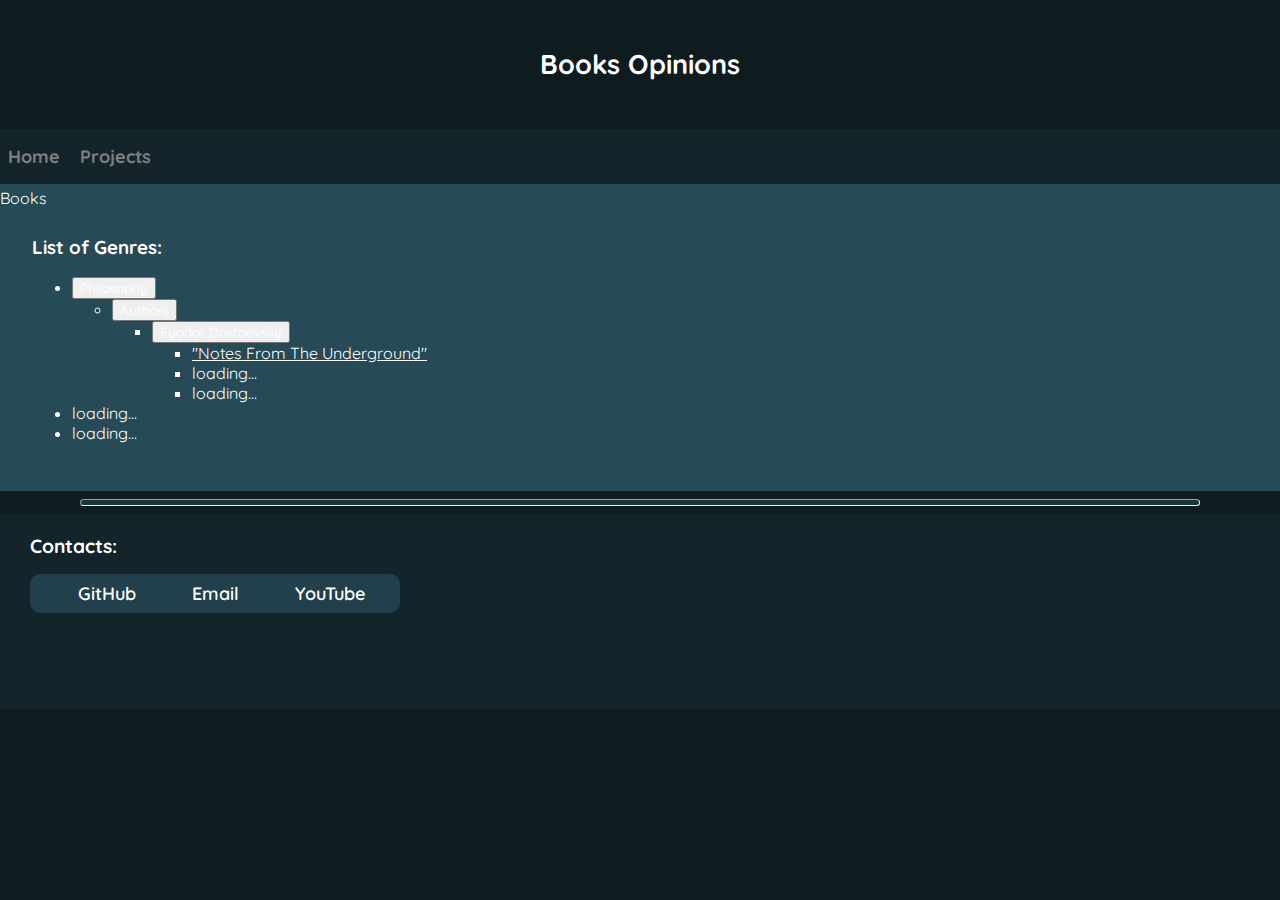
<file: BooksBlog.html>
<!DOCTYPE html>
<html lang="en">
<head>
    <meta charset="UTF-8">
    <meta name="viewport" content="width=device-width, initial-scale=1.0">
    <title>Books opinions</title>
    <link rel="stylesheet" href="style.css">
    <link href="https://fonts.googleapis.com/css2?family=Quicksand:wght@300..700&display=swap" rel="stylesheet">
</head>
<body>
    <header>
        <h2>Books Opinions</h2>
    </header>
    <nav class="nav_bar">
        <div class="tab1">
            <span><a href="index.html" id="home_tab" style="color: grey;">Home</a></span>
            <hr>
        </div>
        <div class="tab2">
            <span><a href="DarkProj.html" id="projects_tab" style="color: grey;">Projects</a></span>
            <hr>
        </div>
        <div class="tab3">
            <span><a href="BooksBlog.html" id="books_tab" style="color: white;">Books</a></span>
            <hr>
        </div>
        <div class="dropdown">
            <button onclick="myFunction()" class="dropbtn">Menu</button>
            <div id="myDropdown" class="dropdown-content">
                <a href="index.html">Home</a>
                <a href="DarkProj.html">Projects</a>
                <a href="BooksBlog.html">Books</a>
            </div>
        </div>
    </nav>
    <main>
        <article>
            <h3>List of Genres:</h3>
            <ul class="genres">
                <li>
                    <button class="toggle" aria-expanded="false" aria-controls="philo-authors">Philosophy</button>
                    <ul id="philo-authors" class="hidden">
                <li>
                    <button class="toggle" aria-expanded="false" aria-controls="philo-authors-list">Authors</button>
                    <ul id="philo-authors-list" class="hidden">
                        <li>
                            <button class="toggle" aria-expanded="false" aria-controls="philo-authors-book-list">Fyodor Dostoevsky</button>
                            <ul id="philo-authors-book-list" class="hidden">
                                <li><a href="NotesFromTheUndergroundOp.html">"Notes From The Underground"</a></li>
                                <li>loading...</li>
                                <li>loading...</li>
                            </ul>
                        </li>
                    </ul>
                </li>
            </ul>
        </li>
        <li>loading...</li>
        <li>loading...</li></ul>
        </article>
    </main>
    <hr style="color: rgb(27, 53, 61); background-color: rgb(27, 53, 61); margin-left: 5rem; margin-right: 5rem; height: 0.4rem; border-radius: 0.5rem;">
    <footer>
        <h2 id="Contacts">Contacts:</h2>
        <ul id="ContactsTable">
            <li><a href="https://github.com/darkuchihagare-sudo" target="_blank">GitHub</a></li>
            <li><a href="mailto:darkuchihagare@gmail.com">Email</a></li>
            <li><a href="https://www.youtube.com/@darkreycon1528">YouTube</a></li>
        </ul>
    </footer>
    <script>
        function myFunction() {
            document.getElementById("myDropdown").classList.toggle("show");
        }
        window.onclick = function(event) {
            if (!event.target.matches('.dropbtn')) {
                var dropdowns = document.getElementsByClassName("dropdown-content");
                for (var i = 0; i < dropdowns.length; i++) {
                    var openDropdown = dropdowns[i];
                    if (openDropdown.classList.contains('show')) {
                        openDropdown.classList.remove('show');
                    }
                }
            }
        }

        document.querySelectorAll('.toggle').forEach(btn => {
  btn.addEventListener('click', () => {
    const targetId = btn.getAttribute('aria-controls');
    const panel = document.getElementById(targetId);
    if (!panel) return;
    const isExpanded = btn.getAttribute('aria-expanded') === 'true';
    btn.setAttribute('aria-expanded', String(!isExpanded));
    panel.classList.toggle('hidden', isExpanded); // hide when isExpanded true
  });
});
    </script>
</body>
</html>
</file>
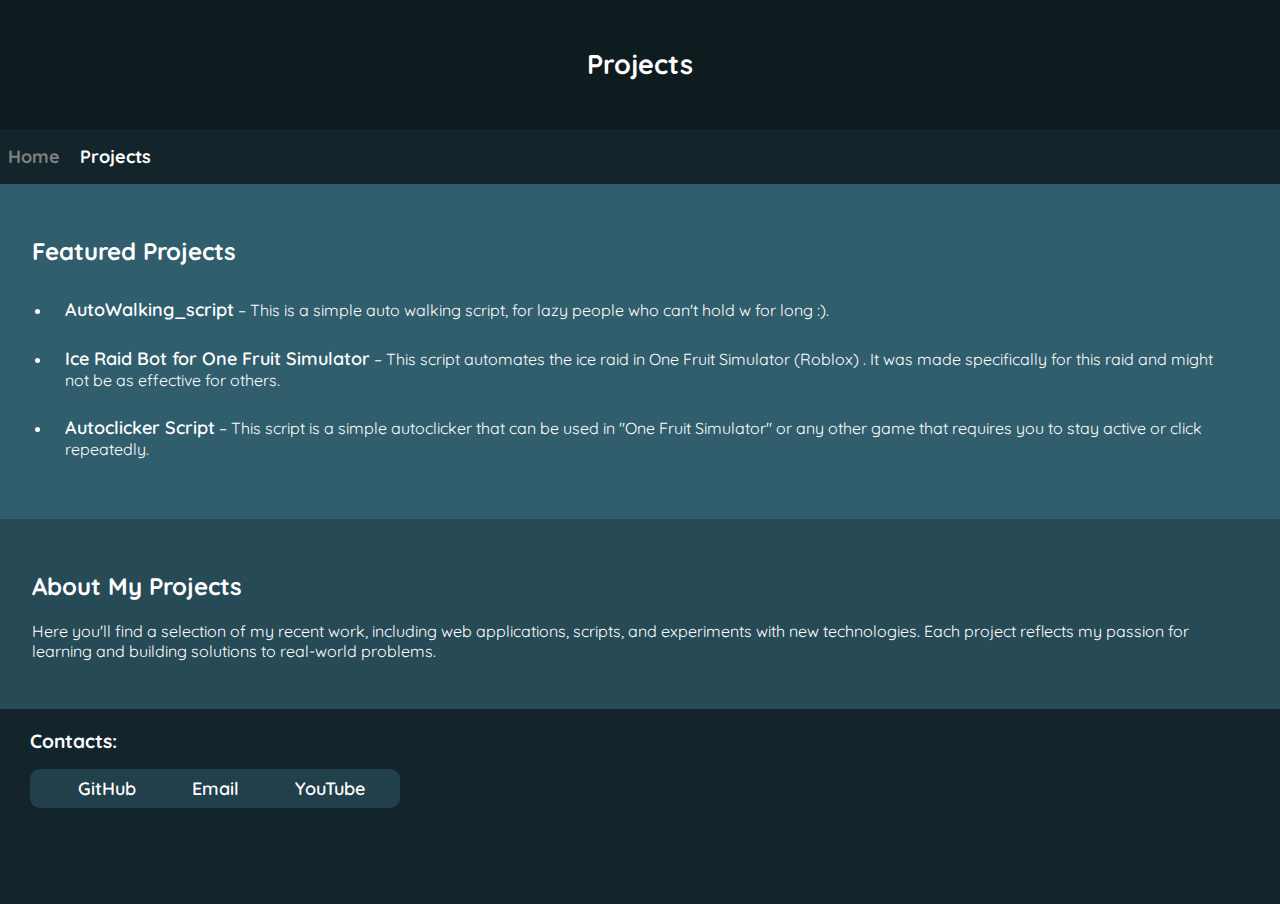
<file: DarkProj.html>
<!DOCTYPE html>
<html lang="en">
<head>
    <meta charset="UTF-8">
    <meta name="viewport" content="width=device-width, initial-scale=1.0">
    <title>Projects</title>
    <link rel="stylesheet" href="style.css">
    <link href="https://fonts.googleapis.com/css2?family=Quicksand:wght@300..700&display=swap" rel="stylesheet">
</head>
<body>
    <header>
        <h2>Projects</h2>
    </header>
    <nav class="nav_bar">
        <div class="tab1">
            <span><a href="dark.html" id="home_tab" style="color: grey;">Home</a></span>
            <hr>
        </div>
        <div class="tab2">
            <span><a href="DarkProj.html" id="projects_tab" style="color: white;">Projects</a></span>
            <hr>
        </div>
        <div class="dropdown">
            <button onclick="myFunction()" class="dropbtn">Menu</button>
            <div id="myDropdown" class="dropdown-content">
                <a href="dark.html">Home</a>
                <a href="DarkProj.html">Projects</a>
            </div>
        </div>
    </nav>
    <main>
        <section>
            <h2>Featured Projects</h2>
            <ul>
                <li><a href="https://github.com/darkuchihagare-sudo/AutoWalking_script" target="_blank">AutoWalking_script</a> – This is a simple auto walking script, for lazy people who can't hold w for long :).</li>
                <li><a href="https://github.com/darkuchihagare-sudo/ice_raid_OneFruitSim" target="_blank">Ice Raid Bot for One Fruit Simulator</a> – This script automates the ice raid in One Fruit Simulator (Roblox) . It was made specifically for this raid and might not be as effective for others.</li>
                <li><a href="https://github.com/darkuchihagare-sudo/Autoclicker_One_Fruit_simulator" target="_blank">Autoclicker Script</a> – This script is a simple autoclicker that can be used in "One Fruit Simulator" or any other game that requires you to stay active or click repeatedly.</li>
            </ul>
        </section>
        <article>
            <h2>About My Projects</h2>
            <p>
                Here you'll find a selection of my recent work, including web applications, scripts, and experiments with new technologies. Each project reflects my passion for learning and building solutions to real-world problems.
            </p>
        </article>
    </main>
    <footer>
        <h2 id="Contacts">Contacts:</h2>
        <ul id="ContactsTable">
            <li><a href="https://github.com/darkuchihagare-sudo" target="_blank">GitHub</a></li>
            <li><a href="mailto:darkuchihagare@gmail.com">Email</a></li>
            <li><a href="https://www.youtube.com/@darkreycon1528">YouTube</a></li>
        </ul>
    </footer>
    <script>
        function myFunction() {
            document.getElementById("myDropdown").classList.toggle("show");
        }
        window.onclick = function(event) {
            if (!event.target.matches('.dropbtn')) {
                var dropdowns = document.getElementsByClassName("dropdown-content");
                for (var i = 0; i < dropdowns.length; i++) {
                    var openDropdown = dropdowns[i];
                    if (openDropdown.classList.contains('show')) {
                        openDropdown.classList.remove('show');
                    }
                }
            }
        }
    </script>
</body>
</html>
</file>
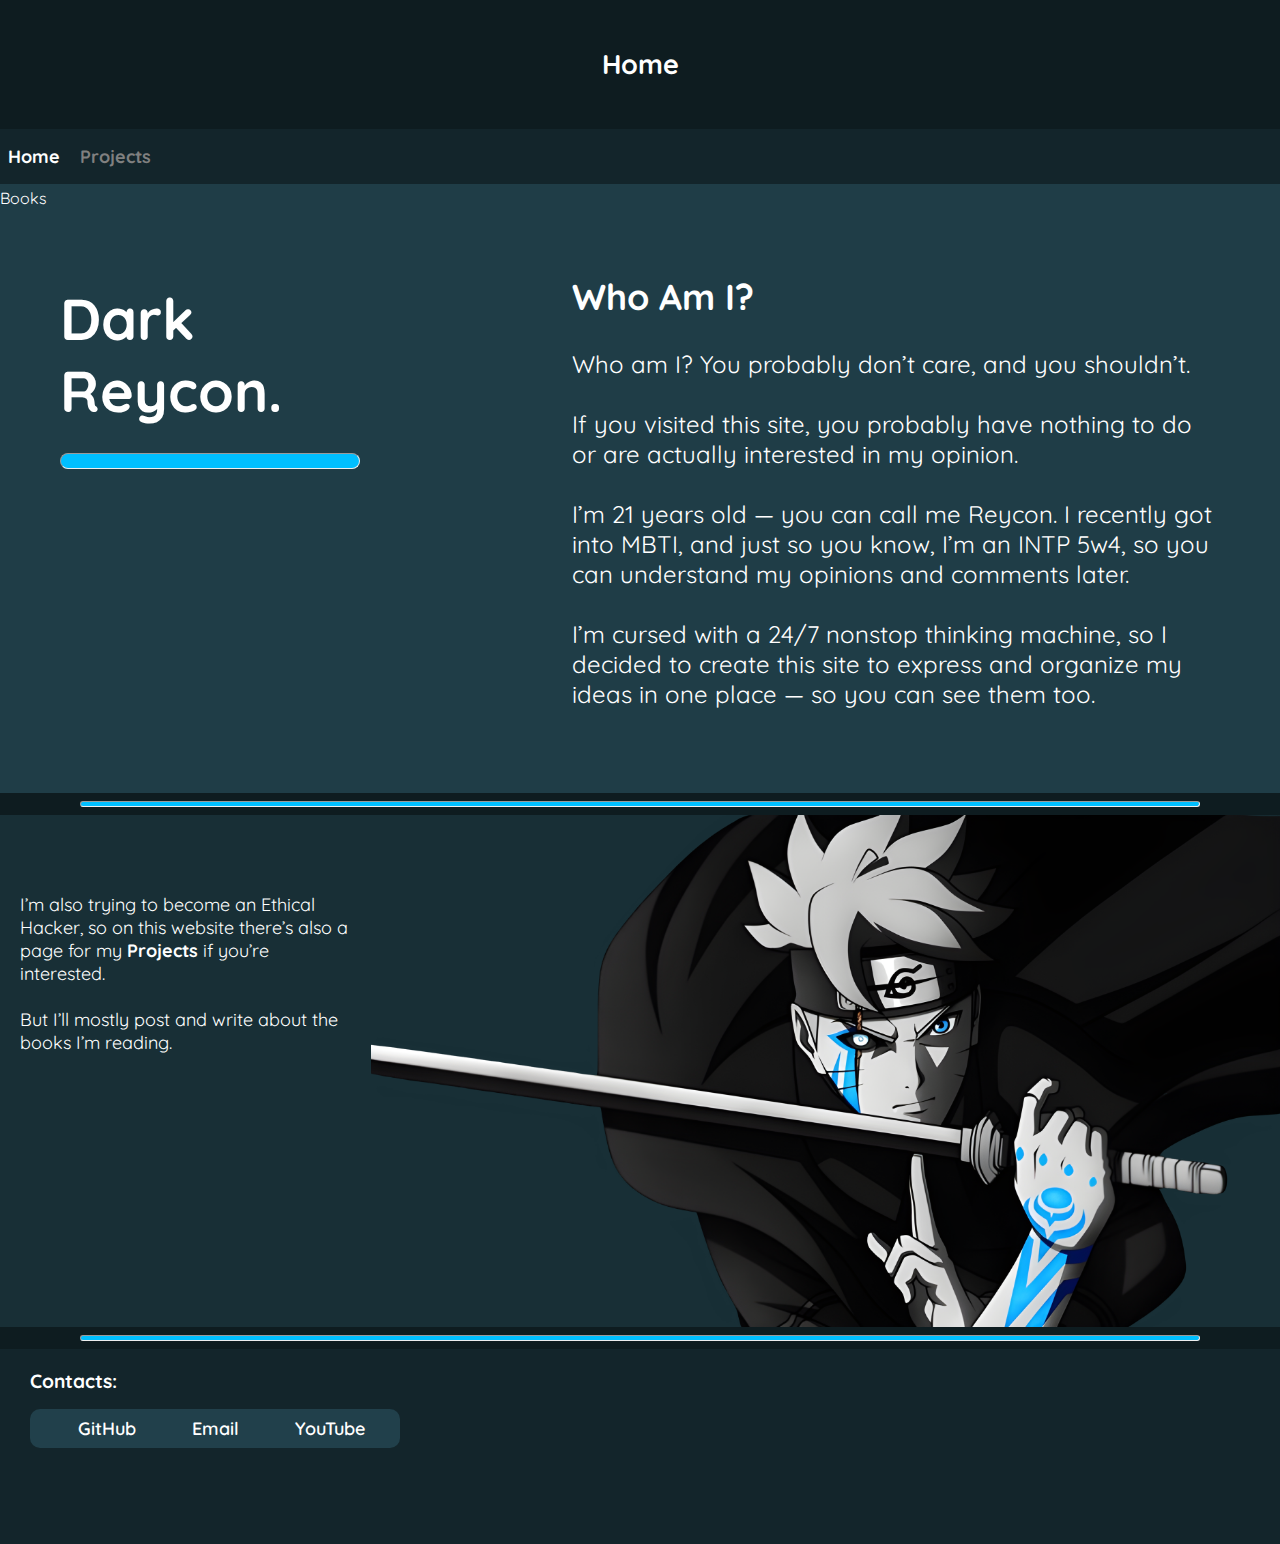
<file: indexBlog.html>
<!DOCTYPE html>
<html lang="en">
<head>
    <meta charset="UTF-8">
    <meta name="viewport" content="width=device-width, initial-scale=1.0"> 
    <title>Home Page</title>
    <link rel="stylesheet" href="style.css">
    <link href="https://fonts.googleapis.com/css2?family=Quicksand:wght@300..700&display=swap" rel="stylesheet">
</head>
<body>
    <header>
        <h2>Home</h2>
    </header>

    <nav class="nav_bar">
        <div class="tab1">
            <span><a href="indexBlog.html" id="home_tab">Home</a></span>
            <hr>
        </div>
        <div class="tab2">
            <span><a href="DarkProj.html" id="projects_tab">Projects</a></span>
            <hr>
        </div>
        <div class="tab3">
            <span><a href="BooksBlog.html" id="books_tab">Books</a></span>
            <hr>
        </div>
        <div class="dropdown">
            <button onclick="myFunction()" class="dropbtn">Menu</button>
            <div id="myDropdown" class="dropdown-content">
                <a href="indexBlog.html">Home</a>
                <a href="DarkProj.html">Projects</a>
                <a href="BooksBlog.html">Books</a>
            </div>
        </div>
    </nav>

    <main>
        <div class="Home_row">
            <div class="row1">
                <div id="aside1">
                    <h1>Dark <br> Reycon.</h1>
                    <hr>
                </div>
                <div id="section1">
                    <h2>Who Am I?</h2>
                    <p>
                        Who am I? You probably don’t care, and you shouldn’t.<br><br>
                        If you visited this site, you probably have nothing to do or are actually interested in my opinion.<br><br>
                        I’m 21 years old — you can call me Reycon. I recently got into MBTI, and just so you know, I’m an INTP 5w4, so you can understand my opinions and comments later.<br><br>
                        I’m cursed with a 24/7 nonstop thinking machine, so I decided to create this site to express and organize my ideas in one place — so you can see them too.
                    </p>
                </div>
            </div>
        </div>
<hr style="color: deepskyblue; background-color: deepskyblue; margin-left: 5rem; margin-right: 5rem; height: 0.4rem; border-radius: 0.5rem;">
        <div class="Home_row">
            <div class="row2">
                <div id="section2">
                    <p>I’m also trying to become an Ethical Hacker, so on this website there’s also a page for my <a href="DarkProj.html" style="font-weight: bold; text-decoration: none;">Projects</a> if you’re interested. <br><br>
But I’ll mostly post and write about the books I’m reading.
                    </p>
                </div>
                <div id="aside2">
                    <img src="Boruto_upscale.png" alt="Boruto anime character" id="BorutoImage">
                </div>
            </div>
        </div>
    </main>
    <hr style="color: deepskyblue; background-color: deepskyblue; margin-left: 5rem; margin-right: 5rem; height: 0.4rem; border-radius: 0.5rem;">
    <footer>
        <h2 id="Contacts">Contacts:</h2>
        <ul id="ContactsTable">
            <li><a href="https://github.com/darkuchihagare-sudo" target="_blank">GitHub</a></li>
            <li><a href="mailto:darkuchihagare@gmail.com">Email</a></li>
            <li><a href="https://www.youtube.com/@darkreycon1528">YouTube</a></li>
        </ul>
    </footer>
    <script>
        function myFunction() {
            document.getElementById("myDropdown").classList.toggle("show");
        }
        window.onclick = function(event) {
            if (!event.target.matches('.dropbtn')) {
                var dropdowns = document.getElementsByClassName("dropdown-content");
                var i;
                for (i = 0; i < dropdowns.length; i++) {
                    var openDropdown = dropdowns[i];
                    if (openDropdown.classList.contains('show')) {
                        openDropdown.classList.remove('show');
                    }
                }
            }
        }

    </script>
</body>
</html>
</file>
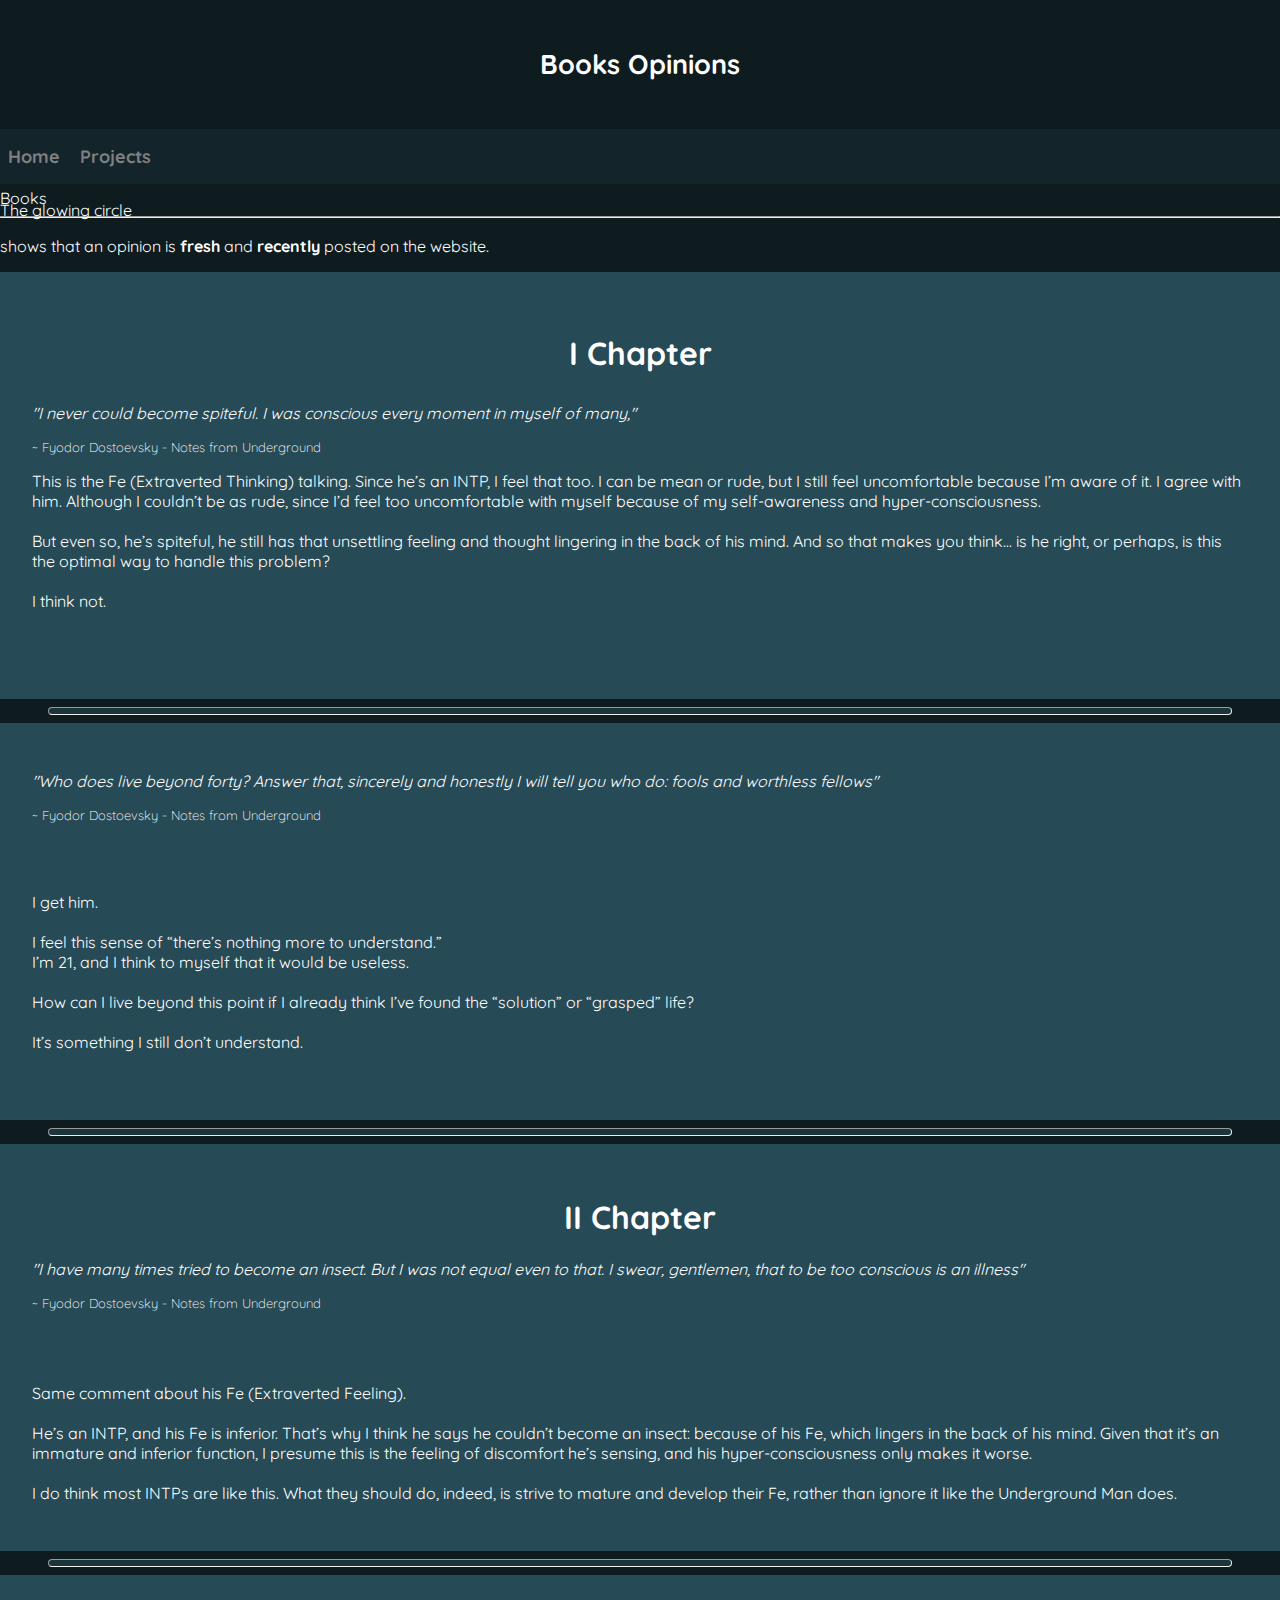
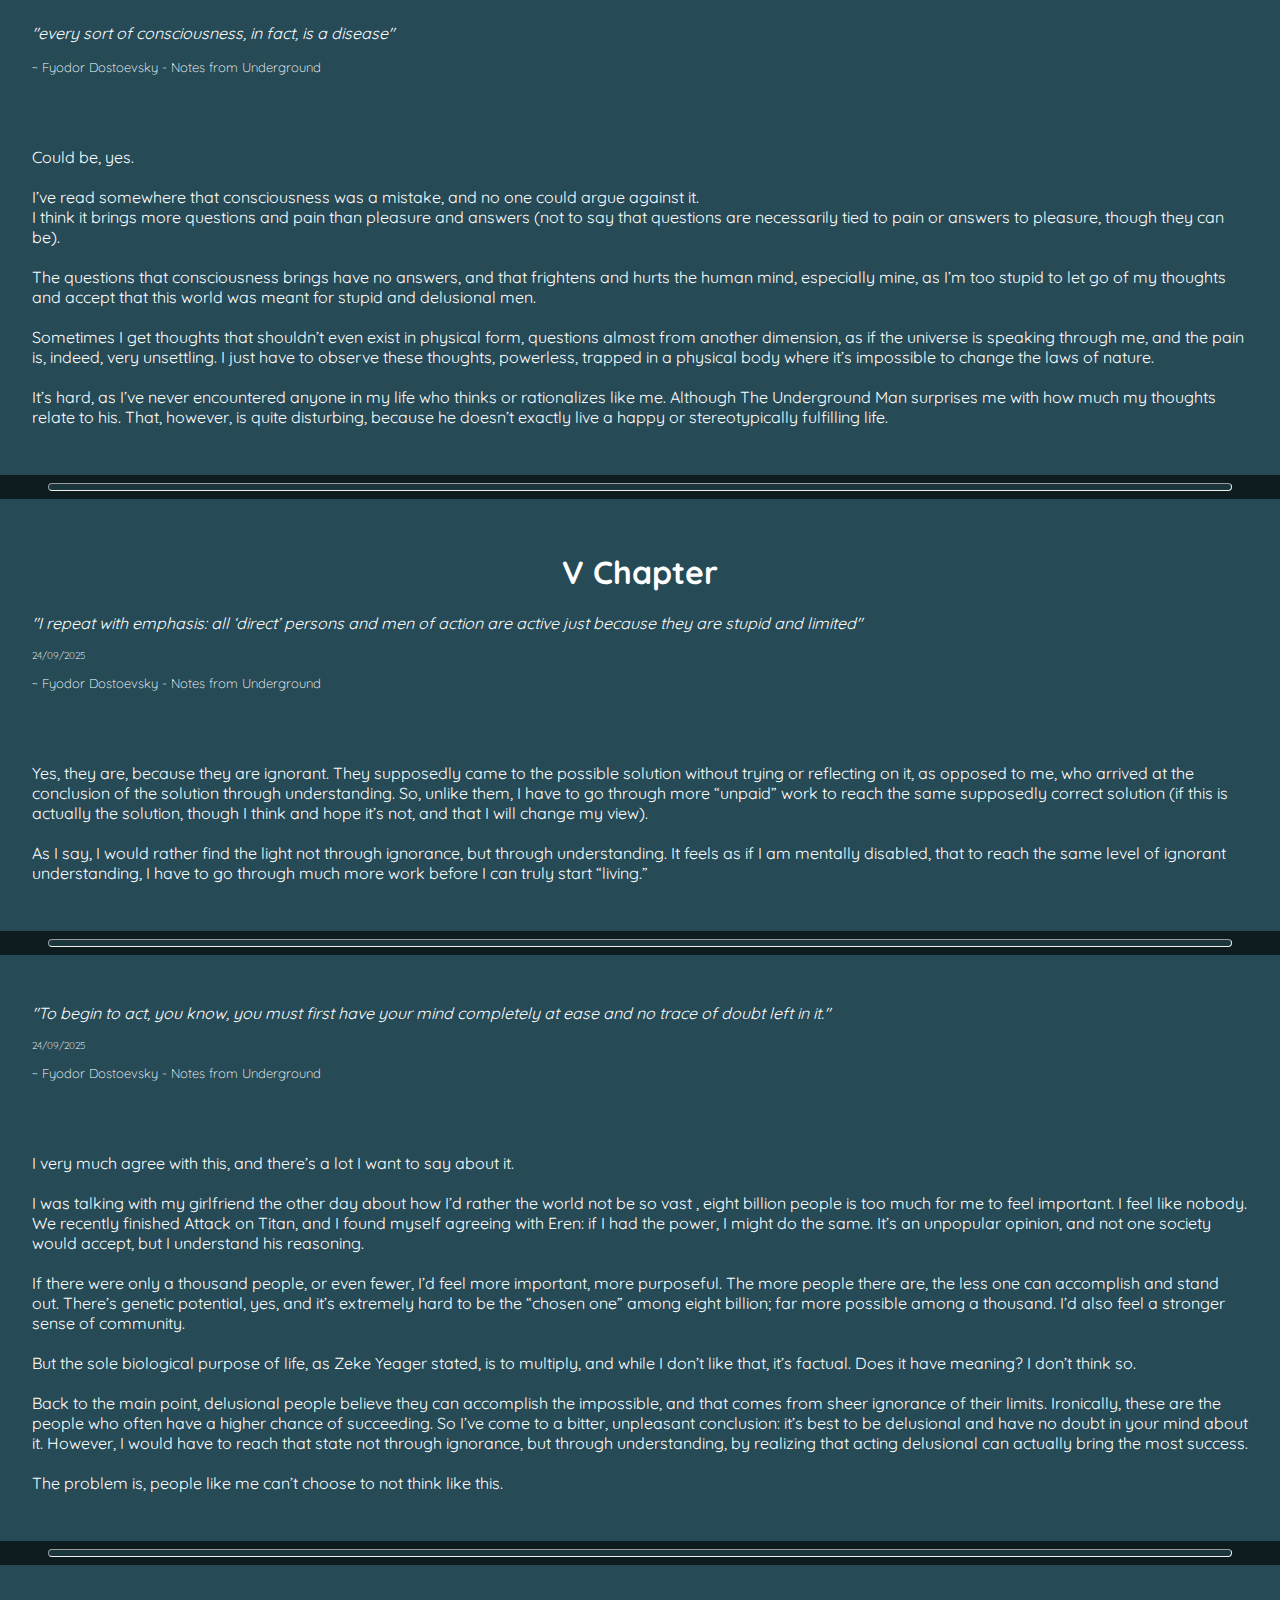
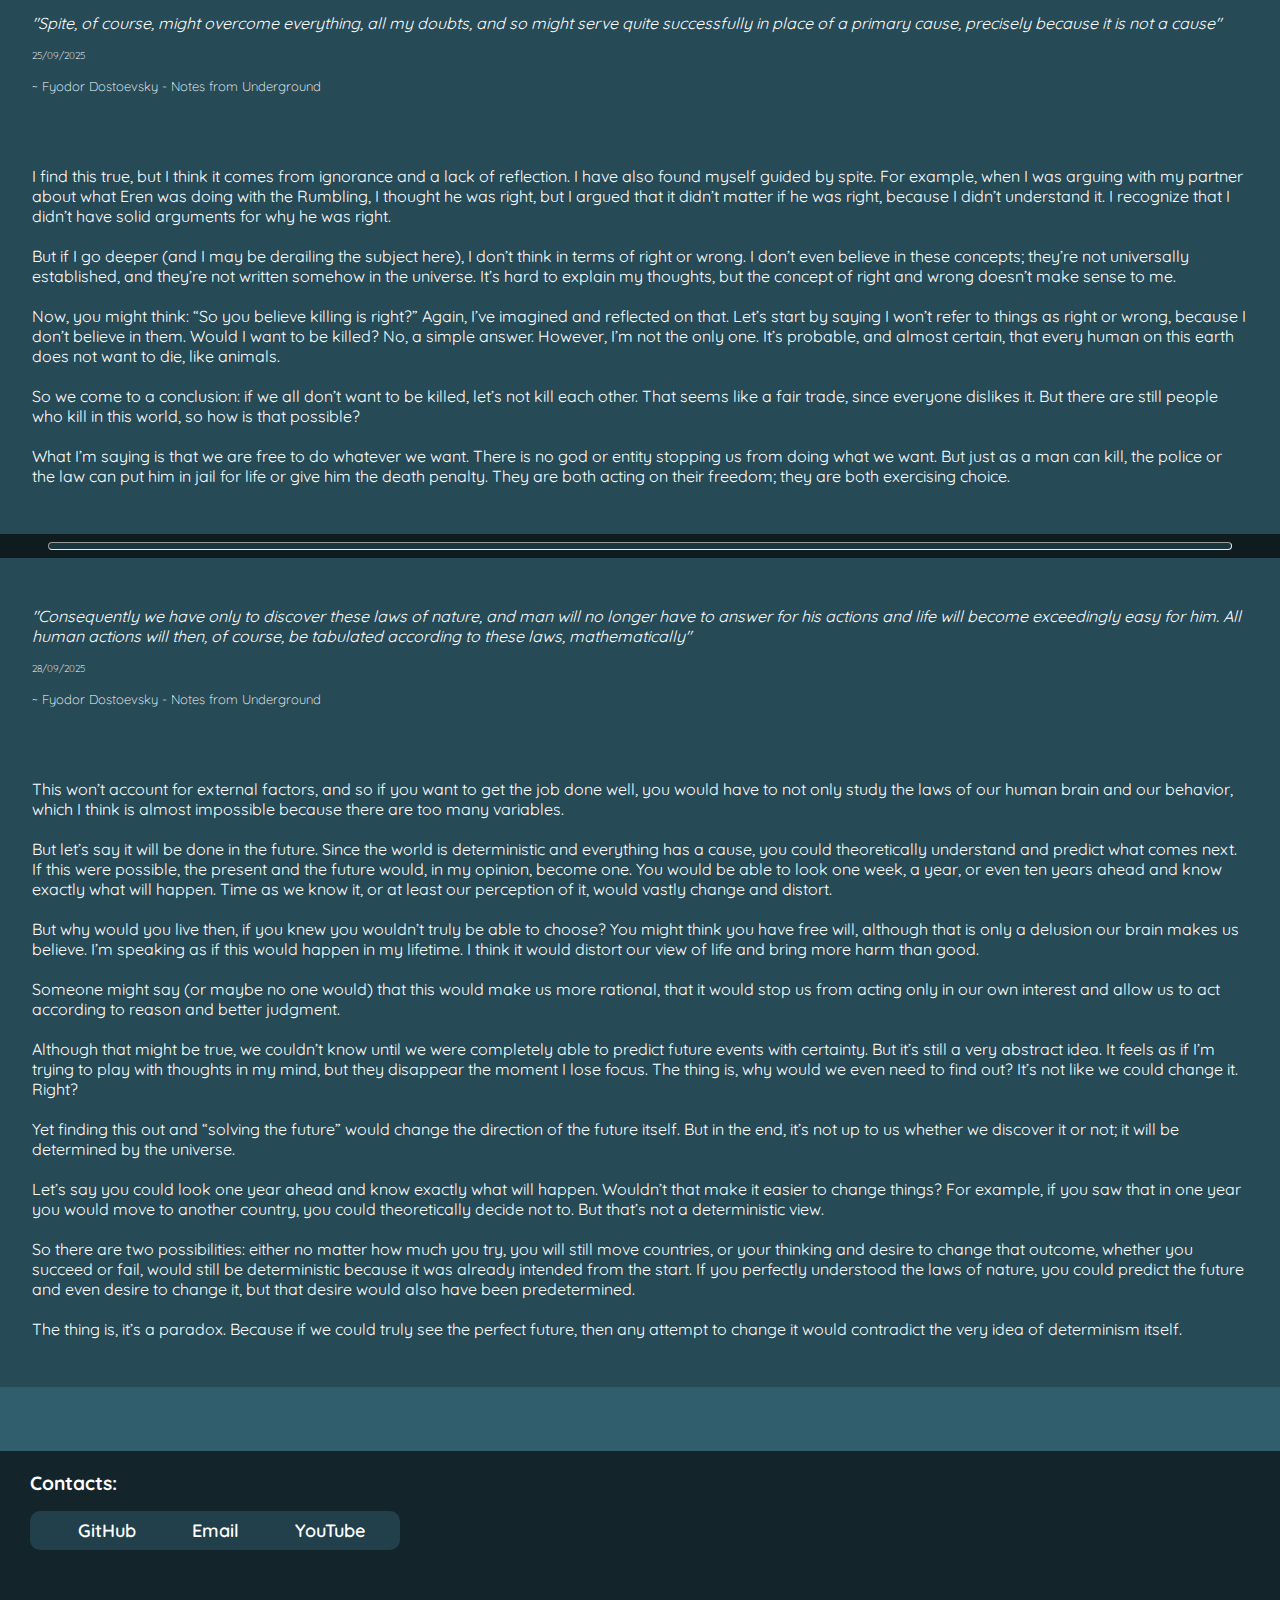
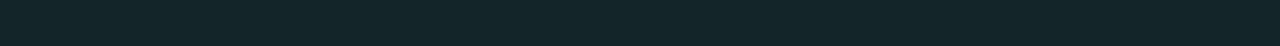
<file: NotesFromTheUndergroundOp.html>
<!DOCTYPE html>
<html lang="en">
<head>
    <meta charset="UTF-8">
    <meta name="viewport" content="width=device-width, initial-scale=1.0">
    <title>Books opinions</title>
    <link rel="stylesheet" href="style.css">
    <link href="https://fonts.googleapis.com/css2?family=Quicksand:wght@300..700&display=swap" rel="stylesheet">
</head>
<body>
    <header>
        <h2>Books Opinions</h2>
    </header>
    <nav class="nav_bar">
        <div class="tab1">
            <span><a href="index.html" id="home_tab" style="color: grey;">Home</a></span>
            <hr>
        </div>
        <div class="tab2">
            <span><a href="DarkProj.html" id="projects_tab" style="color: grey;">Projects</a></span>
            <hr>
        </div>
        <div class="tab3">
            <span><a href="BooksBlog.html" id="books_tab" style="color: white;">Books</a></span>
            <hr>
        </div>
        <div class="dropdown">
            <button onclick="myFunction()" class="dropbtn">Menu</button>
            <div id="myDropdown" class="dropdown-content">
                <a href="index.html">Home</a>
                <a href="DarkProj.html">Projects</a>
                <a href="BooksBlog.html">Books</a>
            </div>
        </div>
    </nav>
    <main>
        <div id="aside2">
            <p>The glowing circle</p>
                <div class="square"></div>
                <p>shows that an opinion is <b>fresh</b> and <b>recently</b> posted on the website.</p>
            </div>
        <article>
            <h1 id="chapter1" style="text-align: center; padding: 0.5rem; ">I Chapter</h1>
            <p><em>"I never could become spiteful. I was conscious
                every moment in myself of many,"</em>
                <p style="font-size: small; font-weight: 300;">~ Fyodor Dostoevsky - Notes from Underground</p>
                <p>
                This is the Fe (Extraverted Thinking) talking. Since he’s an INTP, I feel that too.  I can be mean or rude, but I still feel uncomfortable because I’m aware of it. I agree with him. Although I couldn’t be as rude, since I’d feel too uncomfortable with myself because of my self-awareness and hyper-consciousness. <br><br>But even so, he’s spiteful, he still has that unsettling feeling and thought lingering in the back of his mind. And so that makes you think... is he right, or perhaps, is this the optimal way to handle this problem? 
                <br><br>I think not.
                </p>
                <br><br>
        </article>
        <hr style="color: rgb(27, 53, 61); background-color: rgb(27, 53, 61); height: 0.5rem; border-radius: 0.5rem; margin-left: 3rem; margin-right: 3rem;">
        <article>
            </p>
            <p>
                <em>"Who does live beyond forty?
                    Answer that, sincerely and honestly I will tell you who do:
                    fools and worthless fellows"</em>
                    <p style="font-size: small; font-weight: 300;">~ Fyodor Dostoevsky - Notes from Underground</p>
                    <br><br>
                    <p>
                        I get him. <br><br> I feel this sense of “there’s nothing more to understand.” <br> I’m 21, and I think to myself that it would be useless.<br><br> How can I live beyond this point if I already think I’ve found the “solution” or “grasped” life? <br><br>It’s something I still don’t understand.
                    </p>
            </p>
            <br>
            </article>
            <hr style="color: rgb(27, 53, 61); background-color: rgb(27, 53, 61); height: 0.5rem; border-radius: 0.5rem; margin-left: 3rem; margin-right: 3rem;">
            <article>
            <h1 style="text-align: center;">II Chapter</h1>
            <p><em>"I have many times tried to
                become an insect. But I was not equal even to that. I
                swear, gentlemen, that to be too conscious is an illness"</em>
                <p style="font-size: small; font-weight: 300;">~ Fyodor Dostoevsky - Notes from Underground</p>
            </p>
            <br><br>
            <p>
                Same comment about his Fe (Extraverted Feeling). <br><br> He’s an INTP, and his Fe is inferior. That’s why I think he says he couldn’t become an insect: because of his Fe, which lingers in the back of his mind. Given that it’s an immature and inferior function, I presume this is the feeling of discomfort he’s sensing,  and his hyper-consciousness only makes it worse.
                <br><br> I do think most INTPs are like this. What they should do, indeed, is strive to mature and develop their Fe, rather than ignore it like the Underground Man does.
            </p>
        </article>
        </article>
            <hr style="color: rgb(27, 53, 61); background-color: rgb(27, 53, 61); height: 0.5rem; border-radius: 0.5rem; margin-left: 3rem; margin-right: 3rem;">
            <article>
            <p><em>"every sort of consciousness, in fact, is a disease"</em>
                <p style="font-size: small; font-weight: 300;">~ Fyodor Dostoevsky - Notes from Underground</p>
            </p>
            <br><br>
            <p>
                Could be, yes.<br><br> I’ve read somewhere that consciousness was a mistake, and no one could argue against it. <br> I think it brings more questions and pain than pleasure and answers (not to say that questions are necessarily tied to pain or answers to pleasure, though they can be).<br><br>
                The questions that consciousness brings have no answers, and that frightens and hurts the human mind, especially mine, as I’m too stupid to let go of my thoughts and accept that this world was meant for stupid and delusional men.
                <br><br> Sometimes I get thoughts that shouldn’t even exist in physical form, questions almost from another dimension, as if the universe is speaking through me, and the pain is, indeed, very unsettling. I just have to observe these thoughts, powerless, trapped in a physical body where it’s impossible to change the laws of nature.
                <br><br>
                It’s hard, as I’ve never encountered anyone in my life who thinks or rationalizes like me. Although The Underground Man surprises me with how much my thoughts relate to his. That, however, is quite disturbing, because he doesn’t exactly live a happy or stereotypically fulfilling life.
            </p>
            </article>
            <hr style="color: rgb(27, 53, 61); background-color: rgb(27, 53, 61); height: 0.5rem; border-radius: 0.5rem; margin-left: 3rem; margin-right: 3rem;">
            <article>
            <h1 style="text-align: center;">V Chapter</h1>
            <p><em>"I repeat with emphasis: all ‘direct’
                persons and men of action are active just because they are
                stupid and limited"</em>
                <p style="font-size: x-small; font-weight: 300;">24/09/2025</p>
                <p style="font-size: small; font-weight: 300;">~ Fyodor Dostoevsky - Notes from Underground</p>
            </p>
            <br><br>
            <p>Yes, they are,  because they are ignorant. They supposedly came to the possible solution without trying or reflecting on it, as opposed to me, who arrived at the conclusion of the solution through understanding. So, unlike them, I have to go through more “unpaid” work to reach the same supposedly correct solution (if this is actually the solution, though I think and hope it’s not, and that I will change my view). <br><br> As I say, I would rather find the light not through ignorance, but through understanding.
                It feels as if I am mentally disabled, that to reach the same level of ignorant understanding, I have to go through much more work before I can truly start “living.”
            </p>
        </article>
        <hr style="color: rgb(27, 53, 61); background-color: rgb(27, 53, 61); height: 0.5rem; border-radius: 0.5rem; margin-left: 3rem; margin-right: 3rem;">
        <article>
            <p><em>"To begin to act, you know, you
                must first have your mind completely at ease and no trace
                of doubt left in it."</em>
                <p style="font-size: x-small; font-weight: 300;">24/09/2025</p>
                <p style="font-size: small; font-weight: 300;">~ Fyodor Dostoevsky - Notes from Underground</p>
            </p>
            <br><br>
            <p>
                I very much agree with this, and there’s a lot I want to say about it.<br><br>
                I was talking with my girlfriend the other day about how I’d rather the world not be so vast , eight billion people is too much for me to feel important. I feel like nobody. We recently finished Attack on Titan, and I found myself agreeing with Eren: if I had the power, I might do the same. It’s an unpopular opinion, and not one society would accept, but I understand his reasoning.
                <br><br> If there were only a thousand people, or even fewer, I’d feel more important, more purposeful. The more people there are, the less one can accomplish and stand out. There’s genetic potential, yes, and it’s extremely hard to be the “chosen one” among eight billion; far more possible among a thousand. I’d also feel a stronger sense of community.
                <br><br> But the sole biological purpose of life, as Zeke Yeager stated, is to multiply, and while I don’t like that, it’s factual. Does it have meaning? I don’t think so.
                <br><br> Back to the main point,  delusional people believe they can accomplish the impossible, and that comes from sheer ignorance of their limits. Ironically, these are the people who often have a higher chance of succeeding. So I’ve come to a bitter, unpleasant conclusion: it’s best to be delusional and have no doubt in your mind about it. However, I would have to reach that state not through ignorance, but through understanding, by realizing that acting delusional can actually bring the most success.
                <br><br>The problem is, people like me can’t choose to not think like this.

            </p>
        </article>
        <hr style="color: rgb(27, 53, 61); background-color: rgb(27, 53, 61); height: 0.5rem; border-radius: 0.5rem; margin-left: 3rem; margin-right: 3rem;">
        <article>
            <p><em>"Spite, of course, might overcome everything, all my doubts, and so might
                serve quite successfully in place of a primary cause,
                precisely because it is not a cause"</em>
                <p style="font-size: x-small; font-weight: 300;">25/09/2025</p>
            </p>
                <p style="font-size: small; font-weight: 300;">~ Fyodor Dostoevsky - Notes from Underground</p>
            </p>
            <br><br>
            <p>
                I find this true, but I think it comes from ignorance and a lack of reflection. I have also found myself guided by spite. For example, when I was arguing with my partner about what Eren was doing with the Rumbling, I thought he was right, but I argued that it didn’t matter if he was right, because I didn’t understand it. I recognize that I didn’t have solid arguments for why he was right.<br><br>
                But if I go deeper (and I may be derailing the subject here), I don’t think in terms of right or wrong. I don’t even believe in these concepts; they’re not universally established, and they’re not written somehow in the universe. It’s hard to explain my thoughts, but the concept of right and wrong doesn’t make sense to me.<br><br>
                Now, you might think: “So you believe killing is right?” Again, I’ve imagined and reflected on that. Let’s start by saying I won’t refer to things as right or wrong, because I don’t believe in them. Would I want to be killed? No, a simple answer. However, I’m not the only one. It’s probable, and almost certain, that every human on this earth does not want to die, like animals.<br><br>
                So we come to a conclusion: if we all don’t want to be killed, let’s not kill each other. That seems like a fair trade, since everyone dislikes it. But there are still people who kill in this world, so how is that possible?<br><br>
                What I’m saying is that we are free to do whatever we want. There is no god or entity stopping us from doing what we want. But just as a man can kill, the police or the law can put him in jail for life or give him the death penalty. They are both acting on their freedom; they are both exercising choice.
            </p>
        </article>
                <hr style="color: rgb(27, 53, 61); background-color: rgb(27, 53, 61); height: 0.5rem; border-radius: 0.5rem; margin-left: 3rem; margin-right: 3rem;">
        <article>
            <div class="square"></div>
            <p><em>"Consequently we have only to discover these laws
                of nature, and man will no longer have to answer for his
                actions and life will become exceedingly easy for him. All
                human actions will then, of course, be tabulated according
                to these laws, mathematically"</em>
                <p style="font-size: x-small; font-weight: 300;">28/09/2025</p>
            </p>
                <p style="font-size: small; font-weight: 300;">~ Fyodor Dostoevsky - Notes from Underground</p>
            </p>
            <br><br>
            <p>
                This won’t account for external factors, and so if you want to get the job done well, you would have to not only study the laws of our human brain and our behavior, which I think is almost impossible because there are too many variables.
                <br><br>
                But let’s say it will be done in the future. Since the world is deterministic and everything has a cause, you could theoretically understand and predict what comes next. If this were possible, the present and the future would, in my opinion, become one. You would be able to look one week, a year, or even ten years ahead and know exactly what will happen. Time as we know it, or at least our perception of it, would vastly change and distort.
                <br><br>
                But why would you live then, if you knew you wouldn’t truly be able to choose? You might think you have free will, although that is only a delusion our brain makes us believe. I’m speaking as if this would happen in my lifetime. I think it would distort our view of life and bring more harm than good.
                <br><br>
                Someone might say (or maybe no one would) that this would make us more rational, that it would stop us from acting only in our own interest and allow us to act according to reason and better judgment.
                <br><br>
                Although that might be true, we couldn’t know until we were completely able to predict future events with certainty. But it’s still a very abstract idea. It feels as if I’m trying to play with thoughts in my mind, but they disappear the moment I lose focus. The thing is, why would we even need to find out? It’s not like we could change it. Right?
                <br><br>
                Yet finding this out and “solving the future” would change the direction of the future itself. But in the end, it’s not up to us whether we discover it or not; it will be determined by the universe.
                <br><br>
                Let’s say you could look one year ahead and know exactly what will happen. Wouldn’t that make it easier to change things? For example, if you saw that in one year you would move to another country, you could theoretically decide not to. But that’s not a deterministic view.
                <br><br>
                So there are two possibilities: either no matter how much you try, you will still move countries, or your thinking and desire to change that outcome, whether you succeed or fail, would still be deterministic because it was already intended from the start. If you perfectly understood the laws of nature, you could predict the future and even desire to change it, but that desire would also have been predetermined.
                <br><br>
                The thing is, it’s a paradox. Because if we could truly see the perfect future, then any attempt to change it would contradict the very idea of determinism itself.
            </p>
        </article>
        <section>
        </section>
    </main>
    <footer>
        <h2 id="Contacts">Contacts:</h2>
        <ul id="ContactsTable">
            <li><a href="https://github.com/darkuchihagare-sudo" target="_blank">GitHub</a></li>
            <li><a href="mailto:darkuchihagare@gmail.com">Email</a></li>
            <li><a href="https://www.youtube.com/@darkreycon1528">YouTube</a></li>
        </ul>
    </footer>
    <script>
        function myFunction() {
            document.getElementById("myDropdown").classList.toggle("show");
        }
        window.onclick = function(event) {
            if (!event.target.matches('.dropbtn')) {
                var dropdowns = document.getElementsByClassName("dropdown-content");
                for (var i = 0; i < dropdowns.length; i++) {
                    var openDropdown = dropdowns[i];
                    if (openDropdown.classList.contains('show')) {
                        openDropdown.classList.remove('show');
                    }
                }
            }
        }
    </script>
</body>
</html>
</file>
<file: style.css>
*{
    box-sizing: border-box;
    color: white;
    font-family: "Quicksand", sans-serif;
}

body {
    margin: 0;
    background-color: rgb(14, 28, 32);
}


header {
    background-color: rgb(14, 28, 32);
    text-align: center;
    padding: 25px;
    font-size: large;
}

.tab1, .tab2 {
    display: inline-block;
    position: relative;
}

.tab1 hr, .tab2 hr {
    display: none;
    background-color: deepskyblue;
    color: deepskyblue;
    height: 0.3rem;
    width: 30%;
    border-radius: 10px;
    position: absolute;
    bottom: 0;
    left: 35%;
}

.tab1:hover hr,
.tab2:hover hr {
    display: block;
}


.nav_bar {
    background-color: rgb(19, 37, 43);
    height: 3.4375rem;
}

.nav_bar a {
    color: white;
    text-align: center;
    text-decoration: none;
    display: inline-block;
    height: 100%;
}

.nav_bar a:hover {
    background-color: rgb(24, 47, 54);
    height: 100%;
    border-radius: .3rem;
}

#home_tab {
    padding: 1rem 0.5rem;
    font-weight: bold;
    font-size: large;
    text-decoration: none;
    float: left;
}

#projects_tab {
    padding: 1rem 0.5rem;
    font-weight: bold;
    font-size: large;
    text-decoration: none;
    float: left;
    color: grey;
}


.dropbtn {
    background-color: rgb(48, 94, 109);
    font-size: large;
    border-radius: 5px;
    border: 0;
    padding-left: 10px;
    padding-right: 10px;
    padding-top: 5px;
    padding-bottom: 5px;
    margin-top: 8px;
    cursor: pointer;
    font-weight: bold;
}

.dropbtn:hover {
    background-color: deepskyblue;
    transition: 0.3s;
}

.dropdown {
    position: relative;
    display: none;
}

.dropdown-content {
    display: none;
    position: absolute;
    top: 36px;
    background-color: rgb(48, 94, 109);
    min-width: 100%;
    overflow: auto;
    box-shadow: 8px 8px 8px 0px rgba(0, 0, 0, 0.2);
    border-radius: 10px;
    z-index: 1;
}

.dropdown-content a {
    text-decoration: none;
    padding: 10px 14px;
    display: block;
    font-size: medium;
    font-weight: bold;

}

.dropdown a:hover {background-color: rgb(25, 48, 56);}

.show {display: block;}

.row1 {
    padding: 60px;
    background-color: rgb(31, 61, 71);
    display: flex;
    column-gap: 5rem;
    min-height: 25px;
}

#aside1 {
    float: left;
    width: 40%;
    font-size: 1.8rem;
}

#aside1 hr {
    background-color: deepskyblue;
    color: deepskyblue;
    height: 1rem;
    min-width: 100px;
    max-width: 300px;
    border-radius: 10px;
}

.row2 {
    padding-top: 60px;
    display: flex;
    background-color: rgb(24, 47, 54);
    min-height: 100px;
}


#BorutoImage {
    float: left;
    width: 100%;
    margin-top: -60px;
    min-width: 15.65625rem;
}

#section2 p {
    font-size: large;
}

#section2 {
    padding-bottom: 20px;
    padding-left: 20px;
    padding-right: 20px;
    max-width: 40rem;
}
#section1 {
    float: left;
    width: 60%;
    max-width: 700px;
    font-size: 1.5rem;
    min-width: 250px;
}
section {
    background-color: rgb(48, 94, 109);
    padding: 2rem;
}

section li {
    padding: 0.8rem;
}

section a {
    color: white;
    text-decoration: none;
    font-weight: 600;
    font-size: large;
}

section li:hover {
    background-color: rgb(0, 191, 255, 0.3);
    transition: 0.3s;
    border-radius: 10px;
    color: white;
}

section ul li {
    margin-left: -20px;
}

article {
    background-color: rgb(38, 74, 86);
    padding: 2rem;
}

footer {
    display: block;
    clear: both;
    text-align: center;
    padding: 5rem;
    background-color: rgb(19, 37, 43);

}

#Contacts {
    text-align: left;
    font-size: 1.2rem;
    margin-left: -50px;
    margin-top: -60px;
}

#ContactsTable {
    background-color: rgb(33, 64, 75);
    max-width: 370px;
    margin-left: -50px;
    border-radius: 10px;
    text-align: left;
    display: flex;
    column-gap: 40px;
    min-height: 25px;
}

#ContactsTable li {
    list-style: none;
    padding: 0.5rem;
}
#ContactsTable a {
    color: white;
    text-decoration: none;
    font-weight: 600;
    font-size: large;
}

#ContactsTable a:hover {
    color: deepskyblue;
    transition: 0.3s;
}
@media screen and (max-width: 700px) {
    section, article {
        width: 100%;
    }
}

@media screen and (max-width: 850px) {
    .row1 {
        display: grid;
    }
    .row2 {
        display: grid;
    }
    #BorutoImage {
        padding-top: 50px;
    }
}

@media screen and (min-width: 850px) {
     #aside1 hr {
        position: absolute;
        top: 439px;
        width: 100%;
    }
}
@media screen and (max-width: 600px) {
    #home_tab, #projects_tab {
        display: none;
    }

    .dropdown {
        display: inline;
    }
}

@media screen and (max-width:430px) {
    #ContactsTable {
        display: grid;
    }
}
</file>
